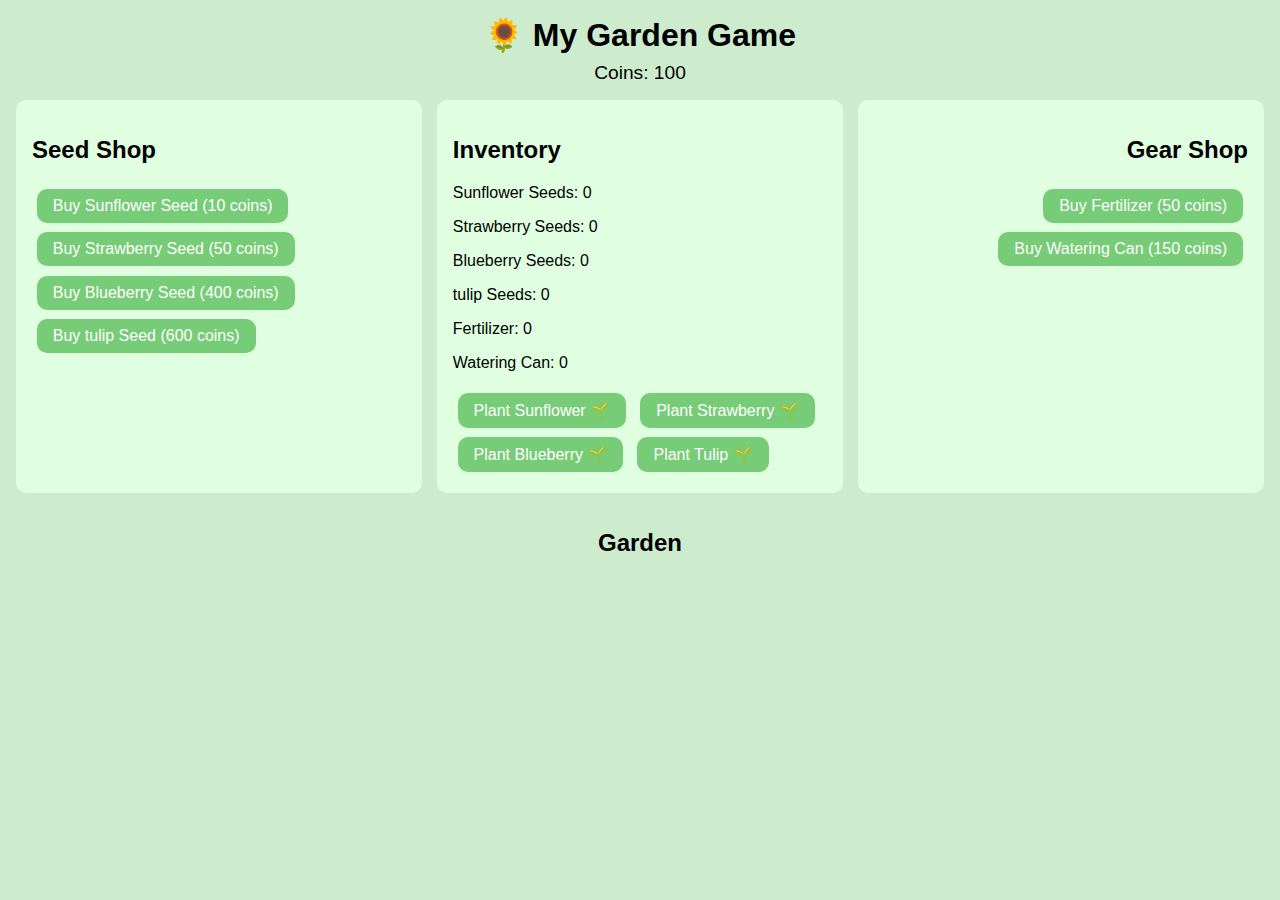
<file: index.html>
<!DOCTYPE html>
<html lang="en">
<head>
  <meta charset="UTF-8" />
  <title>My Garden Game</title>
  <style>
    body {
      font-family: sans-serif;
      background: #cdeccd;
      margin: 0;
      padding: 0;
    }

    h1 {
      text-align: center;
      font-size: 2rem;
      margin: 1rem 0 0.5rem;
    }

    #coinsDisplay {
      text-align: center;
      font-size: 1.2rem;
    }

    #main {
      display: flex;
      justify-content: space-between;
      padding: 1rem;
    }

    #shop, #inventory, #gearShop {
      padding: 1rem;
      border-radius: 10px;
      background: #e0ffe0;
      width: 30%;
    }

    #gearShop {
      text-align: right;
    }

    #garden {
      margin-top: 20px;
      display: flex;
      flex-wrap: wrap;
      justify-content: center;
      gap: 10px;
    }

    .plant {
      width: 50px;
      height: 50px;
      background: radial-gradient(circle, #aadfaa, #7cc67c);
      border-radius: 50%;
      display: flex;
      align-items: center;
      justify-content: center;
      font-size: 16px;
      position: relative;
      transition: box-shadow 0.3s;
      cursor: pointer;
    }

    .flower {
      cursor: pointer;
    }

    .sunflower {
      background: radial-gradient(circle, yellow, orange);
    }

    .strawberry {
      background: radial-gradient(circle, pink, red);
    }

    .blueberry {
      background: radial-gradient(circle, lightblue, darkblue);
    }
    .tulip {
      background: radial-gradient(circle, rgb(255, 0, 0), rgb(255, 0, 136));
    }
    .fertilized {
      animation: glow 1s infinite alternate;
    }

    @keyframes glow {
      from { box-shadow: 0 0 5px 2px #ffffaa; }
      to { box-shadow: 0 0 10px 5px #ffff55; }
    }

    button {
      margin: 0.3rem;
      padding: 0.5rem 1rem;
      font-size: 16px;
      border: none;
      border-radius: 10px;
      background-color: #77cc77;
      color: white;
      cursor: pointer;
      transition: background-color 0.3s;
    }

    button:hover {
      background-color: #66bb66;
    }

    .tooltip {
      position: absolute;
      bottom: 60px;
      left: 50%;
      transform: translateX(-50%);
      background-color: #444;
      color: #fff;
      padding: 4px 8px;
      border-radius: 5px;
      font-size: 12px;
      white-space: nowrap;
      display: none;
    }

    .plant:hover .tooltip {
      display: block;
    }

    #plantInfoPanel {
      position: fixed;
      bottom: 10px;
      left: 10px;
      background: #fff;
      border: 2px solid #77cc77;
      border-radius: 10px;
      padding: 1rem;
      width: 200px;
      display: none;
    }

    #plantInfoPanel h3 {
      margin: 0 0 0.5rem;
    }
  </style>
</head>
<body>
  <h1>🌻 My Garden Game</h1>
  <div id="coinsDisplay">Coins: <span id="coins">100</span></div>

  <div id="main">
    <div id="shop">
      <h2>Seed Shop</h2>
      <button onclick="buySeed('sunflower')">Buy Sunflower Seed (10 coins)</button><br>
      <button onclick="buySeed('strawberry')">Buy Strawberry Seed (50 coins)</button><br>
      <button onclick="buySeed('blueberry')">Buy Blueberry Seed (400 coins)</button><br>
      <button onclick="buySeed('tulip')">Buy tulip Seed (600 coins)</button><br>
    </div>

    <div id="inventory">
      <h2>Inventory</h2>
      <p>Sunflower Seeds: <span id="sunflowerCount">0</span></p>
      <p>Strawberry Seeds: <span id="strawberryCount">0</span></p>
      <p>Blueberry Seeds: <span id="blueberryCount">0</span></p>
      <p>tulip Seeds: <span id="tulipCount">0</span></p>
      <p>Fertilizer: <span id="fertilizerCount">0</span></p>
      <p>Watering Can: <span id="wateringCount">0</span></p>
      <button onclick="plantSeed('sunflower')">Plant Sunflower 🌱</button>
      <button onclick="plantSeed('strawberry')">Plant Strawberry 🌱</button>
      <button onclick="plantSeed('blueberry')">Plant Blueberry 🌱</button>
      <button onclick="plantSeed('tulip')">Plant Tulip 🌱</button>
    </div>

    <div id="gearShop">
      <h2>Gear Shop</h2>
      <button onclick="buyFertilizer()">Buy Fertilizer (50 coins)</button><br>
      <button onclick="buyWateringCan()">Buy Watering Can (150 coins)</button>
    </div>
  </div>

  <h2 style="text-align:center">Garden</h2>
  <div id="garden"></div>

  <div id="plantInfoPanel">
    <h3>Plant Info</h3>
    <p id="infoType"></p>
    <p id="infoSell"></p>
    <p id="infoTime"></p>
    <button onclick="applyFertilizerToInfo()">Use Fertilizer</button>
    <button onclick="applyWateringToInfo()">Use Watering Can</button>
  </div>

  <script>
    let coins = 100;
    let selectedPlant = null;

    const inventory = {
      sunflower: 0,
      strawberry: 0,
      blueberry: 0,
      tulip: 0,
      fertilizer: 0,
      wateringCan: 0
    };

    const plantData = {
      sunflower: { cost: 10, growTime: 25000, emoji: "🌻", class: "sunflower", sellPrice: 15, regrows: false },
      strawberry: { cost: 50, growTime: 60000, emoji: "🍓", class: "strawberry", sellPrice: 20, regrows: true },
      blueberry: { cost: 400, growTime: 120000, emoji: "🫐", class: "blueberry", sellPrice: 75, regrows: true },
      tulip: { cost: 600, growTime: 50000, emoji: "🌷", class: "tulip", sellPrice: 1000, regrows: false }
    };

    function updateUI() {
      document.getElementById('coins').textContent = coins;
      document.getElementById('sunflowerCount').textContent = inventory.sunflower;
      document.getElementById('strawberryCount').textContent = inventory.strawberry;
      document.getElementById('blueberryCount').textContent = inventory.blueberry;
      document.getElementById('tulipCount').textContent = inventory.tulip;
      document.getElementById('fertilizerCount').textContent = inventory.fertilizer;
      document.getElementById('wateringCount').textContent = inventory.wateringCan;
    }

    function buySeed(type) {
      const p = plantData[type];
      if (coins >= p.cost) {
        coins -= p.cost;
        inventory[type]++;
        updateUI();
      }
    }

    function buyFertilizer() {
      if (coins >= 50) {
        coins -= 50;
        inventory.fertilizer++;
        updateUI();
      }
    }

    function buyWateringCan() {
      if (coins >= 150) {
        coins -= 150;
        inventory.wateringCan++;
        updateUI();
      }
    }

    function plantSeed(type) {
      if (inventory[type] <= 0) return alert("No seeds!");
      inventory[type]--;
      updateUI();

      const p = plantData[type];
      const plant = document.createElement("div");
      plant.classList.add("plant");
      plant.dataset.type = type;
      plant.dataset.fertilized = "false";
      plant.dataset.ready = "false";

      const tooltip = document.createElement("div");
      tooltip.className = "tooltip";
      plant.appendChild(tooltip);

      document.getElementById("garden").appendChild(plant);

      let duration = p.growTime;
      let plantedAt = Date.now();
      let readyAt = plantedAt + duration;

      const interval = setInterval(() => {
        let now = Date.now();
        let left = Math.max(0, Math.floor((readyAt - now) / 1000));
        tooltip.textContent = left > 0 ? `${left}s remaining` : "Ready!";
      }, 500);

      const grow = () => {
        plant.textContent = p.emoji;
        plant.classList.add("flower", p.class);
        plant.dataset.ready = "true";
        clearInterval(interval);
      }

      setTimeout(grow, duration);

      plant.onclick = () => {
        if (plant.dataset.ready === "true") {
          coins += p.sellPrice;
          updateUI();
          if (p.regrows) {
            plant.textContent = "🌱";
            plant.classList.remove(p.class, "flower", "fertilized");
            plant.dataset.ready = "false";
            setTimeout(grow, duration);
          } else {
            clearInterval(interval);
            plant.remove();
          }
        } else {
          selectedPlant = { el: plant, type, growTime: duration, sell: p.sellPrice };
          showPlantInfoPanel(type, p.sellPrice, duration, plant);
        }
      };
    }

    function showPlantInfoPanel(type, sellPrice, growTime, plantEl) {
      const panel = document.getElementById("plantInfoPanel");
      document.getElementById("infoType").textContent = `Type: ${type}`;
      document.getElementById("infoSell").textContent = `Sell Price: ${sellPrice}`;
      const remaining = plantEl.dataset.ready === "true" ? 0 : Math.ceil((parseInt(plantEl.dataset.readyAt) - Date.now()) / 1000);
      document.getElementById("infoTime").textContent = plantEl.textContent === "🌱" ? `Growing` : `Ready to harvest!`;
      panel.style.display = "block";
    }

    function applyFertilizerToInfo() {
       console.log("####applyFertilizerToInfo#####")
      if (!selectedPlant || inventory.fertilizer <= 0) return;
      const plant = selectedPlant.el;
      if (plant.dataset.fertilized === "true" || plant.dataset.ready === "true") return;
      inventory.fertilizer--;
      console.log("####applyFertilizerToInfo#####")
      plant.dataset.fertilized = "true";
      plant.classList.add("fertilized");
      console.log("####applyFertilizerToInfo#####")
      updateUI();
    }

    function applyWateringToInfo() {
      if (!selectedPlant || inventory.wateringCan <= 0) return;
      const plant = selectedPlant.el;
      if (plant.dataset.ready === "true") return;
      inventory.wateringCan--;
      plant.textContent = plantData[selectedPlant.type].emoji;
      plant.classList.add("flower", plantData[selectedPlant.type].class);
      plant.dataset.ready = "true";
      updateUI();
    }

    updateUI();
  </script>
</body>
</html>
</file>
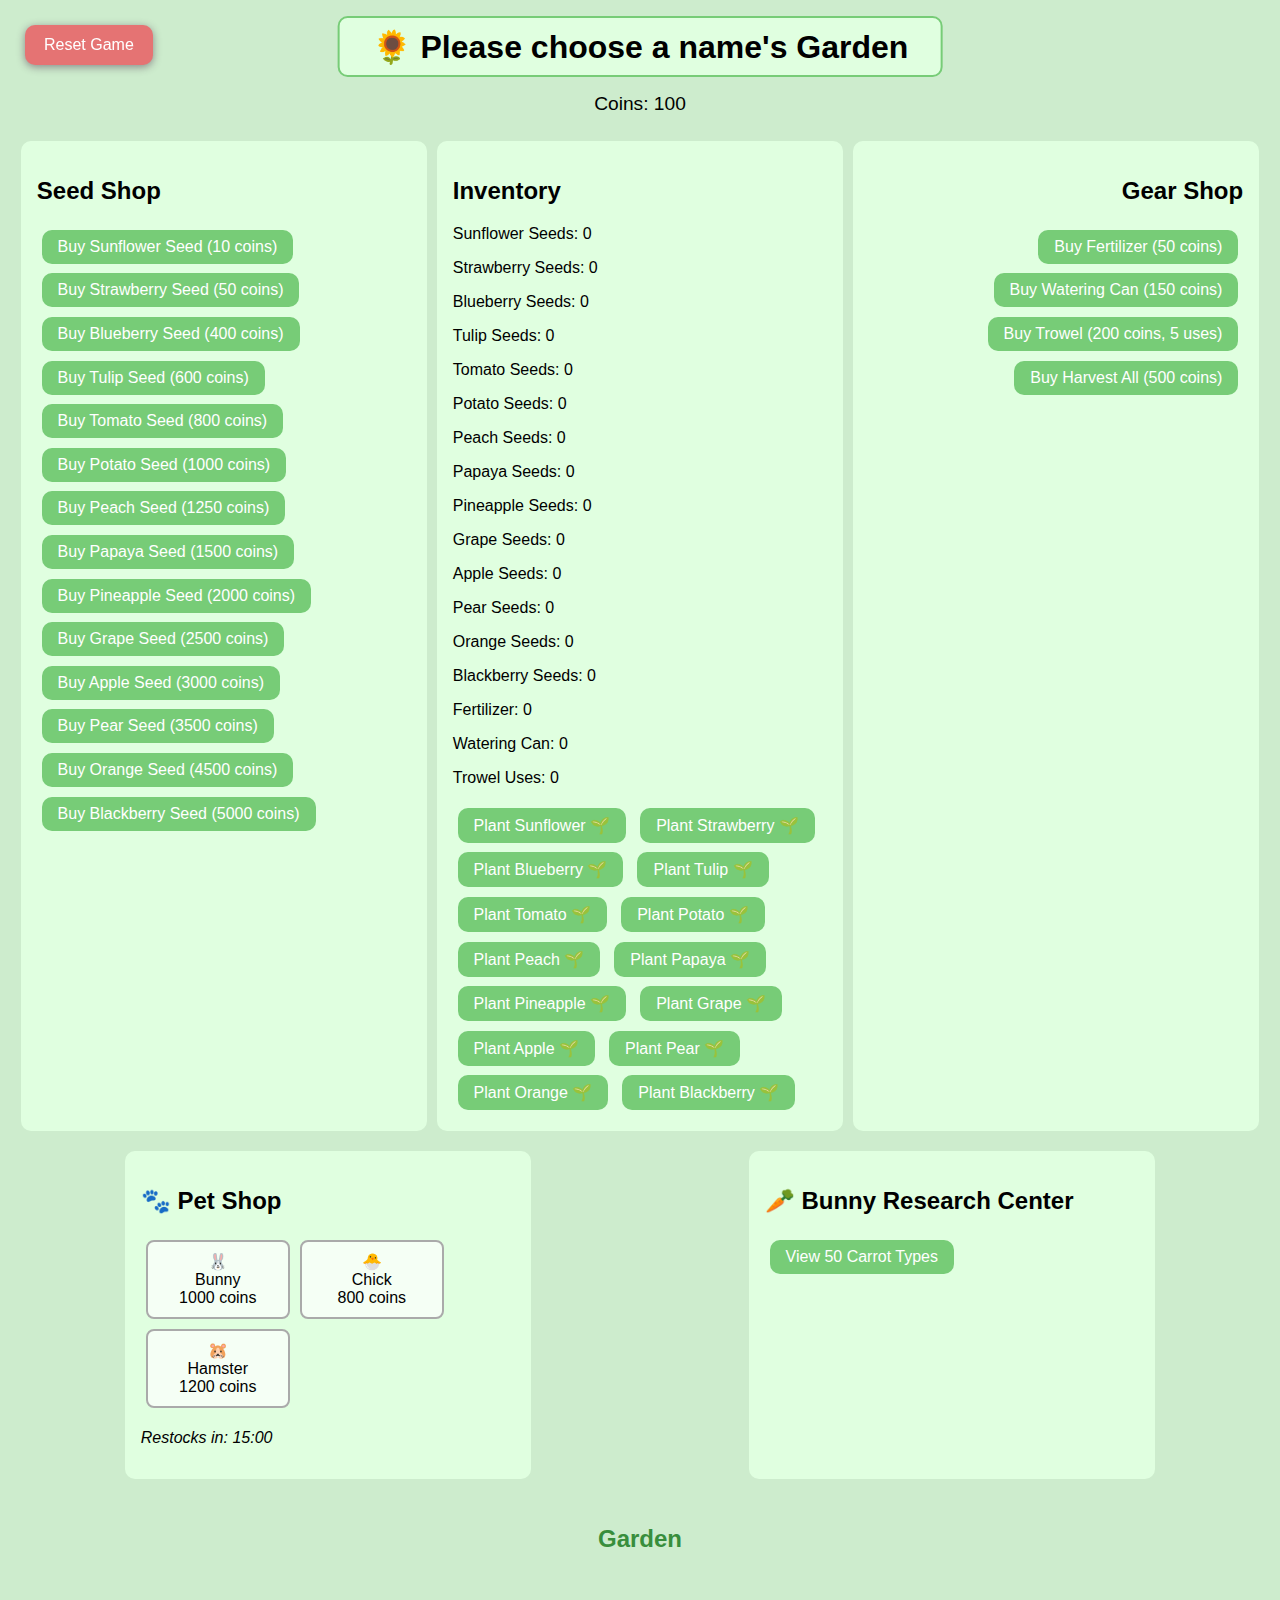
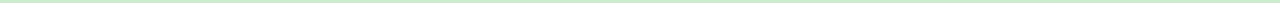
<file: delete this file.html>
<!DOCTYPE html>
<html lang="en">
<head>
  <meta charset="UTF-8" />
  <title>Ultimate Garden Game</title>
  <style>
    body {
      font-family: sans-serif;
      background: #cdeccd;
      margin: 0;
      padding: 0;
    }
    h1 {
      text-align: center;
      font-size: 2rem;
      margin: 1rem 0 0.5rem;
    }
    #coinsDisplay {
      text-align: center;
      font-size: 1.2rem;
    }
    #main {
      display: flex;
      justify-content: space-between;
      padding: 1rem;
      flex-wrap: wrap;
    }
    #shop, #inventory, #gearShop, #petShopBox, #researchCenterBox {
      padding: 1rem;
      border-radius: 10px;
      background: #e0ffe0;
      width: 30%;
      margin: 10px auto;
    }
    #gearShop {
      text-align: right;
    }
    #gardenAreaBox {
      position: relative;
      width: 700px;
      margin: 0 auto;
    }
    #garden {
      margin-top: 20px;
      display: flex;
      flex-wrap: wrap;
      justify-content: center;
      gap: 10px;
    }
    .plant {
      width: 50px;
      height: 50px;
      background: radial-gradient(circle, #aadfaa, #7cc67c);
      border-radius: 50%;
      display: flex;
      align-items: center;
      justify-content: center;
      font-size: 16px;
      position: relative;
      transition: box-shadow 0.3s;
      cursor: pointer;
    }
    .flower { cursor: pointer; }
    .sunflower { background: radial-gradient(circle, yellow, orange); }
    .strawberry { background: radial-gradient(circle, pink, red); }
    .blueberry { background: radial-gradient(circle, lightblue, darkblue); }
    .tulip, .Tulip { background: radial-gradient(circle, rgb(255, 0, 0), rgb(255, 0, 136)); }
    .tomato { background: radial-gradient(circle, rgb(255, 0, 0), rgb(255, 230, 0)); }
    .potato, .Potato { background: radial-gradient(circle, rgba(255, 204, 0, 0.296), rgb(255, 191, 0)); }
    .peach, .Peach { background: radial-gradient(circle, rgba(255, 153, 0, 0.296), rgba(255, 179, 0, 0.882)); }
    .papaya, .Papaya { background: radial-gradient(circle, #ffe066, #ffb347); }
    .pineapple, .Pineapple { background: radial-gradient(circle, #ffe066, #ffe066 60%, #c2b900 100%); }
    .grape { background: radial-gradient(circle, #b388ff, #6a1b9a); }
    .apple { background: radial-gradient(circle, #b2ff59, #388e3c); }
    .pear { background: radial-gradient(circle, #e0ffb3, #b2c248); }
    .orange { background: radial-gradient(circle, #ffe0b2, #ff9800); }
    .blackberry { background: radial-gradient(circle, #d1b3ff, #2d0036); }
    .fertilized { animation: glow 1s infinite alternate; }
    .mutated { animation: glow 1.2s infinite alternate; }
    @keyframes glow {
      from { box-shadow: 0 0 5px 2px gold; }
      to   { box-shadow: 0 0 12px 6px orange; }
    }
    button {
      margin: 0.3rem;
      padding: 0.5rem 1rem;
      font-size: 16px;
      border: none;
      border-radius: 10px;
      background-color: #77cc77;
      color: white;
      cursor: pointer;
      transition: background-color 0.3s;
    }
    button:hover { background-color: #66bb66; }
    .tooltip {
      position: absolute;
      bottom: 60px;
      left: 50%;
      transform: translateX(-50%);
      background-color: #444;
      color: #fff;
      padding: 4px 8px;
      border-radius: 5px;
      font-size: 12px;
      white-space: nowrap;
      display: none;
    }
    .plant:hover .tooltip { display: block; }
    #plantInfoPanel {
      margin-top: 20px;
      background: #fff;
      border: 2px solid #77cc77;
      border-radius: 10px;
      padding: 1rem;
      width: 220px;
      display: none;
      position: relative;
    }
    #plantInfoPanel h3 { margin: 0 0 0.5rem; }
    #gardenInfoPanel {
      margin: 30px auto 0 auto;
      background: #e0ffe0;
      border-radius: 10px;
      padding: 1rem 2rem;
      width: 350px;
      box-shadow: 0 2px 8px #b6e2b6;
      display: none;
      position: static;
    }
    #gardenInfoPanel h3 { margin-top: 0; }
    .gardenInfoWrapper {
      position: relative;
      width: 350px;
      margin: 30px auto 0 auto;
    }
    #resetGameBtn {
      position: fixed;
      top: 20px;
      left: 20px;
      background: #e57373;
      color: white;
      border: none;
      border-radius: 10px;
      padding: 0.7em 1.2em;
      font-size: 16px;
      z-index: 1000;
      box-shadow: 0 2px 8px #888;
      cursor: pointer;
    }
    #resetGameBtn:hover {
      background: #d32f2f;
    }
    #petShopBox, #researchCenterBox {
      min-height: 120px;
    }
    .pet-card {
      border: 2px solid #aaa;
      border-radius: 8px;
      padding: 10px;
      width: 120px;
      background: #f5fff5;
      cursor: pointer;
      display: inline-block;
      margin: 5px;
      text-align: center;
    }
    .pet-card:hover {
      border-color: #77cc77;
      background: #eaffea;
    }
  </style>
</head>
<body>
  <h1 id="gardenTitleDisplay"
      style="text-align:center; margin-bottom:0.5em; cursor:pointer; background:#e0ffe0; border-radius:10px; display:inline-block; padding:0.3em 1em; border:2px solid #77cc77; user-select:none; margin-left:50%; transform:translateX(-50%);"
      onclick="promptGardenName()">
    🌻 Please choose a name's Garden
  </h1>
  <button id="resetGameBtn">Reset Game</button>
  <div id="coinsDisplay">Coins: <span id="coins">100</span></div>

  <div id="main">
    <div id="shop">
      <h2>Seed Shop</h2>
      <button onclick="buySeed('sunflower')">Buy Sunflower Seed (10 coins)</button><br>
      <button onclick="buySeed('strawberry')">Buy Strawberry Seed (50 coins)</button><br>
      <button onclick="buySeed('blueberry')">Buy Blueberry Seed (400 coins)</button><br>
      <button onclick="buySeed('Tulip')">Buy Tulip Seed (600 coins)</button><br>
      <button onclick="buySeed('Tomato')">Buy Tomato Seed (800 coins)</button><br>
      <button onclick="buySeed('Potato')">Buy Potato Seed (1000 coins)</button><br>
      <button onclick="buySeed('Peach')">Buy Peach Seed (1250 coins)</button><br>
      <button onclick="buySeed('Papaya')">Buy Papaya Seed (1500 coins)</button><br>
      <button onclick="buySeed('Pineapple')">Buy Pineapple Seed (2000 coins)</button><br>
      <button onclick="buySeed('grape')">Buy Grape Seed (2500 coins)</button><br>
      <button onclick="buySeed('apple')">Buy Apple Seed (3000 coins)</button><br>
      <button onclick="buySeed('pear')">Buy Pear Seed (3500 coins)</button><br>
      <button onclick="buySeed('orange')">Buy Orange Seed (4500 coins)</button><br>
      <button onclick="buySeed('blackberry')">Buy Blackberry Seed (5000 coins)</button><br>
    </div>
    <div id="inventory">
      <h2>Inventory</h2>
      <p>Sunflower Seeds: <span id="sunflowerCount">0</span></p>
      <p>Strawberry Seeds: <span id="strawberryCount">0</span></p>
      <p>Blueberry Seeds: <span id="blueberryCount">0</span></p>
      <p>Tulip Seeds: <span id="TulipCount">0</span></p>
      <p>Tomato Seeds: <span id="TomatoCount">0</span></p>
      <p>Potato Seeds: <span id="PotatoCount">0</span></p>
      <p>Peach Seeds: <span id="PeachCount">0</span></p>
      <p>Papaya Seeds: <span id="PapayaCount">0</span></p>
      <p>Pineapple Seeds: <span id="PineappleCount">0</span></p>
      <p>Grape Seeds: <span id="grapeCount">0</span></p>
      <p>Apple Seeds: <span id="appleCount">0</span></p>
      <p>Pear Seeds: <span id="pearCount">0</span></p>
      <p>Orange Seeds: <span id="orangeCount">0</span></p>
      <p>Blackberry Seeds: <span id="blackberryCount">0</span></p>
      <p>Fertilizer: <span id="fertilizerCount">0</span></p>
      <p>Watering Can: <span id="wateringCount">0</span></p>
      <p>Trowel Uses: <span id="trowelCount">0</span></p>
      <button onclick="plantSeed('sunflower')">Plant Sunflower 🌱</button>
      <button onclick="plantSeed('strawberry')">Plant Strawberry 🌱</button>
      <button onclick="plantSeed('blueberry')">Plant Blueberry 🌱</button>
      <button onclick="plantSeed('Tulip')">Plant Tulip 🌱</button>
      <button onclick="plantSeed('Tomato')">Plant Tomato 🌱</button>
      <button onclick="plantSeed('Potato')">Plant Potato 🌱</button>
      <button onclick="plantSeed('Peach')">Plant Peach 🌱</button>
      <button onclick="plantSeed('Papaya')">Plant Papaya 🌱</button>
      <button onclick="plantSeed('Pineapple')">Plant Pineapple 🌱</button>
      <button onclick="plantSeed('grape')">Plant Grape 🌱</button>
      <button onclick="plantSeed('apple')">Plant Apple 🌱</button>
      <button onclick="plantSeed('pear')">Plant Pear 🌱</button>
      <button onclick="plantSeed('orange')">Plant Orange 🌱</button>
      <button onclick="plantSeed('blackberry')">Plant Blackberry 🌱</button>
    </div>
    <div id="gearShop">
      <h2>Gear Shop</h2>
      <button onclick="buyFertilizer()">Buy Fertilizer (50 coins)</button><br>
      <button onclick="buyWateringCan()">Buy Watering Can (150 coins)</button><br>
      <button onclick="buyTrowel()">Buy Trowel (200 coins, 5 uses)</button><br>
      <button onclick="buyHarvestAll()">Buy Harvest All (500 coins)</button>
    </div>
    <div id="petShopBox">
      <h2>🐾 Pet Shop</h2>
      <div id="petEggsDisplay"></div>
      <p><em>Restocks in: <span id="petRestockTimer">15:00</span></em></p>
    </div>
    <div id="researchCenterBox">
      <h2>🥕 Bunny Research Center</h2>
      <button onclick="openCarrotResearch()">View 50 Carrot Types</button>
      <div id="carrotListDisplay" style="display:none;margin-top:10px;"></div>
    </div>
  </div>

  <h2 id="gardenTitle" style="text-align:center; cursor:pointer; color:#388e3c; user-select:none;">Garden</h2>
  <div id="gardenAreaBox">
    <div id="garden"></div>
  </div>

  <div class="gardenInfoWrapper">
    <div id="gardenInfoPanel">
      <h3>Garden Info</h3>
      <p id="gardenTime"></p>
      <button onclick="buyHarvestAll()">Buy Harvest All (500 coins)</button>
      <p id="harvestAllUses"></p>
      <h4>Plants in Garden</h4>
      <ul id="gardenPlantCounts"></ul>
      <div style="text-align:center;">
        <button onclick="toggleGardenInfo()">Close</button>
      </div>
    </div>
  </div>

  <div id="plantInfoPanel">
    <button id="closePlantInfo" style="position:absolute;top:8px;right:10px;font-size:18px;background:none;border:none;color:#77cc77;cursor:pointer;">✖</button>
    <h3>Plant Info</h3>
    <p id="infoType"></p>
    <p id="infoSell"></p>
    <p id="infoTime"></p>
    <div id="infoPlantCounts"></div>
    <button onclick="applyFertilizerToInfo()">Use Fertilizer</button>
    <button onclick="applyWateringToInfo()">Use Watering Can</button>
    <button id="trowelRemoveBtn" style="display:none;">Use Trowel to Remove Plant</button>
  </div>

  <script>
    // --- Game State ---
    let coins = 100;
    let selectedPlant = null;
    let trowelUses = 0;
    let harvestAllUses = 0;
    let gardenStartTime = Date.now();
    let gardenName = "Please choose a name";

    const inventory = {
      sunflower: 0, strawberry: 0, blueberry: 0, Tulip: 0, Tomato: 0,
      Potato: 0, Peach: 0, Papaya: 0, Pineapple: 0, grape: 0, apple: 0, pear: 0, orange: 0, blackberry: 0,
      fertilizer: 0, wateringCan: 0
    };

    // --- Plant Definitions ---
    const plantData = {
      sunflower: { cost: 10, growTime: 25000, emoji: "🌻", class: "sunflower", sellPrice: 15, regrows: false },
      strawberry: { cost: 50, growTime: 60000, emoji: "🍓", class: "strawberry", sellPrice: 20, regrows: true },
      blueberry: { cost: 400, growTime: 120000, emoji: "🫐", class: "blueberry", sellPrice: 75, regrows: true },
      Tulip: { cost: 600, growTime: 50000, emoji: "🌷", class: "tulip", sellPrice: 750, regrows: false },
      Tomato: { cost: 800, growTime: 240000, emoji: "🍅", class: "tomato", sellPrice: 200, regrows: true },
      Potato: { cost: 1000, growTime: 200000, emoji: "🥔", class: "potato", sellPrice: 350, regrows: true },
      Peach: { cost: 1250, growTime: 100000, emoji: "🍑", class: "peach", sellPrice: 500, regrows: true },
      Papaya: { cost: 1500, growTime: 180000, emoji: "🥭", class: "papaya", sellPrice: 750, regrows: true },
      Pineapple: { cost: 2000, growTime: 220000, emoji: "🍍", class: "pineapple", sellPrice: 900, regrows: true },
      grape: { cost: 2500, growTime: 180000, emoji: "🍇", class: "grape", sellPrice: 1000, regrows: true },
      apple: { cost: 3000, growTime: 200000, emoji: "🍏", class: "apple", sellPrice: 1250, regrows: true },
      pear: { cost: 3500, growTime: 220000, emoji: "🍐", class: "pear", sellPrice: 1500, regrows: true },
      orange: { cost: 4500, growTime: 240000, emoji: "🍊", class: "orange", sellPrice: 1750, regrows: true },
      blackberry: { cost: 5000, growTime: 260000, emoji: "🫐", class: "blackberry", sellPrice: 2000, regrows: true }
    };

    // --- Mutation Types (higher chance for demo) ---
    const mutationTypes = {
      visual: { chance: 0.15, apply: plant => plant.classList.add("mutated") },
      growth: { chance: 0.10, apply: plant => plant.dataset.mutGrowth = "true" },
      yield: { chance: 0.10, apply: plant => plant.dataset.mutYield = "true" },
      regrowth: { chance: 0.08, apply: plant => plant.dataset.mutRegrow = "true" },
      resistance: { chance: 0.08, apply: plant => plant.dataset.mutResist = "true" }
    };

    // --- Environmental Events ---
    const events = {
      solarFlare: { name: "Solar Flare", boost: 0.05, duration: 60000 },
      radiationStorm: { name: "Radiation Storm", boost: 0.07, duration: 60000 },
      chemicalSpill: { name: "Chemical Spill", boost: 0.03, yieldPenalty: 0.5, duration: 60000 },
      pesticideExposure: { name: "Pesticide Exposure", boost: -0.02, fastGrow: true, duration: 60000 },
      geneticDrift: { name: "Genetic Drift", forceMutate: true, duration: 30000 }
    };
    let activeEvent = null;

    function getCurrentBoost() {
      if (!activeEvent) return 0;
      return events[activeEvent].boost || 0;
    }
    function isEventActive(name) {
      return activeEvent === name;
    }
    function startEvent(name) {
      const ev = events[name];
      activeEvent = name;
      setTimeout(() => { activeEvent = null; }, ev.duration);
    }
    function randomEventLoop() {
      const keys = Object.keys(events);
      setInterval(() => {
        if (activeEvent) return;
        if (Math.random() < 0.3) {
          const pick = keys[Math.floor(Math.random() * keys.length)];
          startEvent(pick);
        }
      }, 90000);
    }
    randomEventLoop();
    function applyMutations(plant) {
      let tooltipText = [];
      for (const key in mutationTypes) {
        const base = mutationTypes[key].chance;
        let chance = base + getCurrentBoost();
        if (Math.random() < chance || (isEventActive("geneticDrift") && Math.random() < 0.5)) {
          mutationTypes[key].apply(plant);
          tooltipText.push(key);
        }
      }
      if (tooltipText.length) {
        plant.dataset.mutated = tooltipText.join(",");
        plant.classList.add("mutated");
      }
    }

    // --- Garden Naming ---
    function promptGardenName() {
      let name = "";
      while (!name) {
        name = prompt("Please choose a name for your garden:", gardenName === "Please choose a name" ? "" : gardenName);
        if (name === null) { // User cancelled
          name = gardenName || "My Garden";
          break;
        }
        name = name.trim();
      }
      gardenName = name;
      updateGardenTitle();
      saveGame();
    }
    function updateGardenTitle() {
      document.getElementById("gardenTitleDisplay").textContent = `🌻 ${gardenName}'s Garden`;
    }

    // --- UI Helpers ---
    function updateUI() {
      document.getElementById('coins').textContent = coins;
      for (let k in inventory) {
        let id = k.charAt(0).toUpperCase() + k.slice(1);
        const el = document.getElementById(k + "Count") || document.getElementById(id + "Count");
        if (el) el.textContent = inventory[k];
      }
      document.getElementById('trowelCount').textContent = trowelUses;
      document.getElementById('harvestAllUses').textContent = "Harvest All Uses: " + harvestAllUses;
    }

    function toggleGardenInfo() {
      const panel = document.getElementById("gardenInfoPanel");
      if (panel.style.display === "block") {
        panel.style.display = "none";
      } else {
        updateGardenInfo();
        panel.style.display = "block";
      }
    }
    document.getElementById("gardenTitle").onclick = toggleGardenInfo;

    function getPlantCounts() {
      const garden = document.getElementById("garden");
      const plants = Array.from(garden.getElementsByClassName("plant"));
      const counts = {};
      for (let k in plantData) counts[k] = 0;
      plants.forEach(plant => {
        if (counts.hasOwnProperty(plant.dataset.type)) counts[plant.dataset.type]++;
      });
      return counts;
    }

    function getPlantCountsHTML() {
      const counts = getPlantCounts();
      let html = `<b>In Garden:</b><ul style="margin:0;padding-left:18px;">`;
      for (let k in counts) {
        html += `<li>${k.charAt(0).toUpperCase() + k.slice(1)}: ${counts[k]}</li>`;
      }
      html += `</ul>`;
      return html;
    }

    function updateGardenInfo() {
      const now = Date.now();
      const elapsed = now - gardenStartTime;
      const seconds = Math.floor((elapsed / 1000) % 60);
      const minutes = Math.floor((elapsed / 1000 / 60) % 60);
      const hours = Math.floor((elapsed / 1000 / 60 / 60));
      document.getElementById("gardenTime").textContent =
        `Time Spent: ${hours}h ${minutes}m ${seconds}s`;
      document.getElementById("harvestAllUses").textContent = "Harvest All Uses: " + harvestAllUses;
      const counts = getPlantCounts();
      let html = "";
      for (let k in counts) {
        html += `<li>${k.charAt(0).toUpperCase() + k.slice(1)}: ${counts[k]}</li>`;
      }
      document.getElementById("gardenPlantCounts").innerHTML = html;
    }

    function showPlantInfoPanel(type, sellPrice, growTime, plantEl) {
      const panel = document.getElementById("plantInfoPanel");
      document.getElementById("infoType").textContent = `Type: ${type}`;
      document.getElementById("infoSell").textContent = `Sell Price: ${sellPrice}`;
      document.getElementById("infoTime").textContent = plantEl.textContent === "🌱" ? `Growing` : `Ready to harvest!`;
      document.getElementById("infoPlantCounts").innerHTML = getPlantCountsHTML();
      panel.style.display = "block";

      const trowelBtn = document.getElementById("trowelRemoveBtn");
      if (trowelUses > 0) {
        trowelBtn.style.display = "inline-block";
        trowelBtn.onclick = function() {
          if (selectedPlant && selectedPlant.el) {
            selectedPlant.el.remove();
            trowelUses--;
            saveGame();
            updateUI();
            panel.style.display = "none";
            trowelBtn.style.display = "none";
            selectedPlant = null;
          }
        };
      } else {
        trowelBtn.style.display = "none";
      }
    }

    document.getElementById("closePlantInfo").onclick = function() {
      document.getElementById("plantInfoPanel").style.display = "none";
      document.getElementById("trowelRemoveBtn").style.display = "none";
      selectedPlant = null;
    };

    // --- Shop Functions ---
    function buySeed(type) {
      const p = plantData[type];
      if (coins >= p.cost) {
        coins -= p.cost;
        inventory[type]++;
        saveGame();
        updateUI();
      }
    }
    function buyFertilizer() {
      if (coins >= 50) {
        coins -= 50;
        inventory.fertilizer++;
        saveGame();
        updateUI();
      }
    }
    function buyWateringCan() {
      if (coins >= 150) {
        coins -= 150;
        inventory.wateringCan++;
        saveGame();
        updateUI();
      }
    }
    function buyTrowel() {
      if (coins >= 200) {
        coins -= 200;
        trowelUses += 5;
        saveGame();
        updateUI();
      }
    }
    function buyHarvestAll() {
      if (coins >= 500) {
        coins -= 500;
        harvestAllUses++;
        saveGame();
        updateUI();
        updateGardenInfo();
      }
    }

    // --- Planting ---
    function plantSeed(type) {
      if (inventory[type] <= 0) return alert("No seeds!");
      inventory[type]--;
      saveGame();
      updateUI();

      const data = plantData[type];
      const plant = document.createElement("div");
      plant.className = "plant";
      plant.dataset.type = type;
      plant.dataset.ready = "false";
      plant.dataset.fertilized = "false";

      const tooltip = document.createElement("div");
      tooltip.className = "tooltip";
      plant.appendChild(tooltip);

      document.getElementById("garden").appendChild(plant);

      applyMutations(plant);

      let growTime = data.growTime;
      if (plant.dataset.mutGrowth === "true" || isEventActive("pesticideExposure")) {
        growTime *= 0.5;
      }

      let readyAt = Date.now() + growTime;
      const interval = setInterval(() => {
        const left = Math.max(0, Math.floor((readyAt - Date.now()) / 1000));
        tooltip.textContent = left > 0 ? `${left}s remaining` : "Ready!";
      }, 500);

      const grow = () => {
        plant.textContent = data.emoji;
        plant.classList.add("flower", data.class);
        plant.dataset.ready = "true";
        clearInterval(interval);
        saveGame();
        updateUI();
      };
      setTimeout(grow, growTime);

      plant.onclick = () => {
        if (plant.dataset.ready === "true") {
          let bonus = data.sellPrice;
          if (plant.dataset.mutYield === "true") bonus *= 2;
          if (isEventActive("chemicalSpill")) bonus *= (events.chemicalSpill.yieldPenalty || 1);
          coins += Math.floor(bonus);
          saveGame();
          updateUI();

          if (data.regrows || plant.dataset.mutRegrow === "true") {
            plant.textContent = "🌱";
            plant.classList.remove(data.class, "flower", "fertilized");
            plant.dataset.ready = "false";
            setTimeout(grow, growTime);
          } else {
            clearInterval(interval);
            plant.remove();
          }
          updateGardenInfo();
        } else {
          selectedPlant = { el: plant, type, growTime: growTime, sell: data.sellPrice };
          showPlantInfoPanel(type, data.sellPrice, growTime, plant);
        }
      };
      updateGardenInfo();
    }

    // --- Plant Actions ---
    function applyFertilizerToInfo() {
      if (!selectedPlant || inventory.fertilizer <= 0) return;
      const plant = selectedPlant.el;
      if (plant.dataset.ready === "true" || plant.dataset.fertilized === "true") return;
      inventory.fertilizer--;
      plant.dataset.fertilized = "true";
      plant.classList.add("fertilized");
      saveGame();
      updateUI();

      const p = plantData[plant.dataset.type];
      const growTime = p.growTime / 2;
      setTimeout(() => {
        plant.textContent = p.emoji;
        plant.classList.add("flower", p.class);
        plant.dataset.ready = "true";
        saveGame();
        updateUI();
      }, growTime);
    }

    function applyWateringToInfo() {
      if (!selectedPlant || inventory.wateringCan <= 0) return;
      const plant = selectedPlant.el;
      if (plant.dataset.ready === "true") return;
      inventory.wateringCan--;
      plant.textContent = plantData[selectedPlant.type].emoji;
      plant.classList.add("flower", plantData[selectedPlant.type].class);
      plant.dataset.ready = "true";
      saveGame();
      updateUI();
    }

    function useHarvestAll() {
      if (harvestAllUses <= 0) return;
      const garden = document.getElementById("garden");
      const plants = Array.from(garden.getElementsByClassName("plant"));
      let harvested = 0;
      plants.forEach(plant => {
        const type = plant.dataset.type;
        if (plant.dataset.ready === "true") {
          let val = plantData[type].sellPrice;
          if (plant.dataset.mutYield === "true") val *= 2;
          if (isEventActive("chemicalSpill")) val *= (events.chemicalSpill.yieldPenalty || 1);
          coins += Math.floor(val * 2);
          if (plantData[type].regrows || plant.dataset.mutRegrow === "true") {
            plant.textContent = "🌱";
            plant.classList.remove(plantData[type].class, "flower", "fertilized");
            plant.dataset.ready = "false";
            const growTime = (plant.dataset.mutGrowth === "true" || isEventActive("pesticideExposure"))
              ? plantData[type].growTime / 2
              : plantData[type].growTime;
            setTimeout(() => {
              plant.textContent = plantData[type].emoji;
              plant.classList.add("flower", plantData[type].class);
              plant.dataset.ready = "true";
              saveGame();
            }, growTime);
          } else {
            plant.remove();
          }
          harvested++;
        }
      });
      if (harvested > 0) {
        harvestAllUses--;
        saveGame();
        updateUI();
        updateGardenInfo();
      }
    }

    document.getElementById("gardenInfoPanel").addEventListener("click", function(e) {
      if (e.target && e.target.textContent && e.target.textContent.includes("Harvest All")) {
        useHarvestAll();
      }
    });

    // --- Pet Shop (demo logic) ---
    function updatePetShop() {
      const pets = [
        { name: "Bunny", emoji: "🐰", price: 1000 },
        { name: "Chick", emoji: "🐣", price: 800 },
        { name: "Hamster", emoji: "🐹", price: 1200 }
      ];
      let html = "";
      pets.forEach(pet => {
        html += `<div class="pet-card" onclick="buyPet('${pet.name}',${pet.price})">${pet.emoji}<br>${pet.name}<br>${pet.price} coins</div>`;
      });
      document.getElementById("petEggsDisplay").innerHTML = html;
    }
    function buyPet(name, price) {
      if (coins < price) {
        alert("Not enough coins!");
        return;
      }
      coins -= price;
      alert("You bought a " + name + "!");
      updateUI();
    }
    updatePetShop();

    // --- Bunny Research Center (demo logic) ---
    function openCarrotResearch() {
      const carrotTypes = [
        "Classic Orange", "Purple Haze", "White Satin", "Atomic Red", "Yellowstone",
        "Cosmic Purple", "Lunar White", "Parisian Market", "Little Finger", "Danvers",
        "Chantenay", "Nantes", "Kuroda", "Red Samurai", "Solar Yellow", "Black Nebula",
        "Snowman", "Thumbelina", "Oxheart", "Scarlet Nantes", "Berlicum", "Deep Purple",
        "Purple Dragon", "White Belgian", "St. Valery", "Parisienne", "Red Cored Chantenay",
        "Purple Sun", "Yellow Sun", "Cosmic Red", "Purple Elite", "White Gem", "Red Core",
        "Yellow Baby", "Purple Baby", "White Baby", "Red Baby", "Yellow Giant", "Purple Giant",
        "White Giant", "Red Giant", "Yellow Mini", "Purple Mini", "White Mini", "Red Mini",
        "Yellow Sweet", "Purple Sweet", "White Sweet", "Red Sweet", "Rainbow"
      ];
      let html = "<ul>";
      carrotTypes.forEach(type => html += `<li>${type}</li>`);
      html += "</ul>";
      document.getElementById("carrotListDisplay").innerHTML = html;
      document.getElementById("carrotListDisplay").style.display = "block";
    }

    // --- Save/Load ---
    function saveGame() {
      const plants = Array.from(document.querySelectorAll(".plant")).map(p => ({
        type: p.dataset.type,
        ready: p.dataset.ready,
        classList: Array.from(p.classList),
        mutated: p.dataset.mutated || "",
        mutGrowth: p.dataset.mutGrowth,
        mutYield: p.dataset.mutYield,
        mutRegrow: p.dataset.mutRegrow,
        mutResist: p.dataset.mutResist,
        fertilized: p.dataset.fertilized
      }));
      localStorage.setItem("garden_game_save", JSON.stringify({
        coins, inventory, trowelUses, harvestAllUses, gardenStartTime, plants, gardenName
      }));
    }
    function loadGame() {
      const data = JSON.parse(localStorage.getItem("garden_game_save"));
      if (!data) {
        updateGardenTitle();
        promptGardenName();
        return;
      }
      coins = data.coins;
      Object.assign(inventory, data.inventory);
      trowelUses = data.trowelUses;
      harvestAllUses = data.harvestAllUses;
      gardenStartTime = data.gardenStartTime || Date.now();
      gardenName = data.gardenName || "Please choose a name";
      updateGardenTitle();
      document.getElementById("garden").innerHTML = "";

      (data.plants || []).forEach(p => {
        const plant = document.createElement("div");
        plant.className = "plant";
        plant.dataset.type = p.type;
        plant.dataset.ready = p.ready;
        if (p.mutated) {
          plant.dataset.mutated = p.mutated;
          plant.classList.add("mutated");
        }
        if (p.mutGrowth) plant.dataset.mutGrowth = "true";
        if (p.mutYield) plant.dataset.mutYield = "true";
        if (p.mutRegrow) plant.dataset.mutRegrow = "true";
        if (p.mutResist) plant.dataset.mutResist = "true";
        if (p.fertilized) plant.dataset.fertilized = "true";

        const tooltip = document.createElement("div");
        tooltip.className = "tooltip";
        plant.appendChild(tooltip);

        const emoji = plantData[p.type] ? plantData[p.type].emoji : "🌱";
        if (plant.dataset.ready === "true") {
          plant.textContent = emoji;
          if (plantData[p.type]) plant.classList.add("flower", plantData[p.type].class);
        } else {
          plant.textContent = "🌱";
        }

        plant.onclick = () => {
          if (plant.dataset.ready === "true") {
            let coinsToAdd = plantData[p.type].sellPrice;
            if (plant.dataset.mutYield === "true") coinsToAdd *= 2;
            coins += coinsToAdd;
            if (plantData[p.type].regrows || plant.dataset.mutRegrow === "true") {
              plant.textContent = "🌱";
              plant.classList.remove(plantData[p.type].class, "flower", "fertilized");
              plant.dataset.ready = "false";
              setTimeout(() => {
                plant.textContent = emoji;
                plant.classList.add("flower", plantData[p.type].class);
                plant.dataset.ready = "true";
              }, plantData[p.type].growTime);
            } else {
              plant.remove();
            }
            updateUI();
          } else {
            selectedPlant = { el: plant, type: p.type };
            showPlantInfoPanel(p.type, plantData[p.type].sellPrice, plantData[p.type].growTime, plant);
          }
        };

        document.getElementById("garden").appendChild(plant);
      });
      updateUI();
      updateGardenInfo();
    }

    // --- Reset Button ---
    document.getElementById("resetGameBtn").onclick = function () {
      if (confirm("Reset your garden?")) {
        localStorage.removeItem("garden_game_save");
        coins = 100;
        trowelUses = 0;
        harvestAllUses = 0;
        gardenStartTime = Date.now();
        gardenName = "Please choose a name";
        updateGardenTitle();
        Object.assign(inventory, {
          sunflower: 0, strawberry: 0, blueberry: 0, Tulip: 0, Tomato: 0,
          Potato: 0, Peach: 0, Papaya: 0, Pineapple: 0, grape: 0, apple: 0, pear: 0, orange: 0, blackberry: 0,
          fertilizer: 0, wateringCan: 0
        });
        document.getElementById("garden").innerHTML = "";
        updateUI();
        updateGardenInfo();
        promptGardenName();
      }
    };

    // --- Startup ---
    window.addEventListener("DOMContentLoaded", function() {
      loadGame();
      updateGardenTitle();
      if (!gardenName || gardenName === "Please choose a name" || gardenName === "My Garden") {
        promptGardenName();
      }
    });

    setInterval(updateGardenInfo, 1000);
    updateUI();
    updateGardenInfo();
  </script>
</body>
</html>
</file>
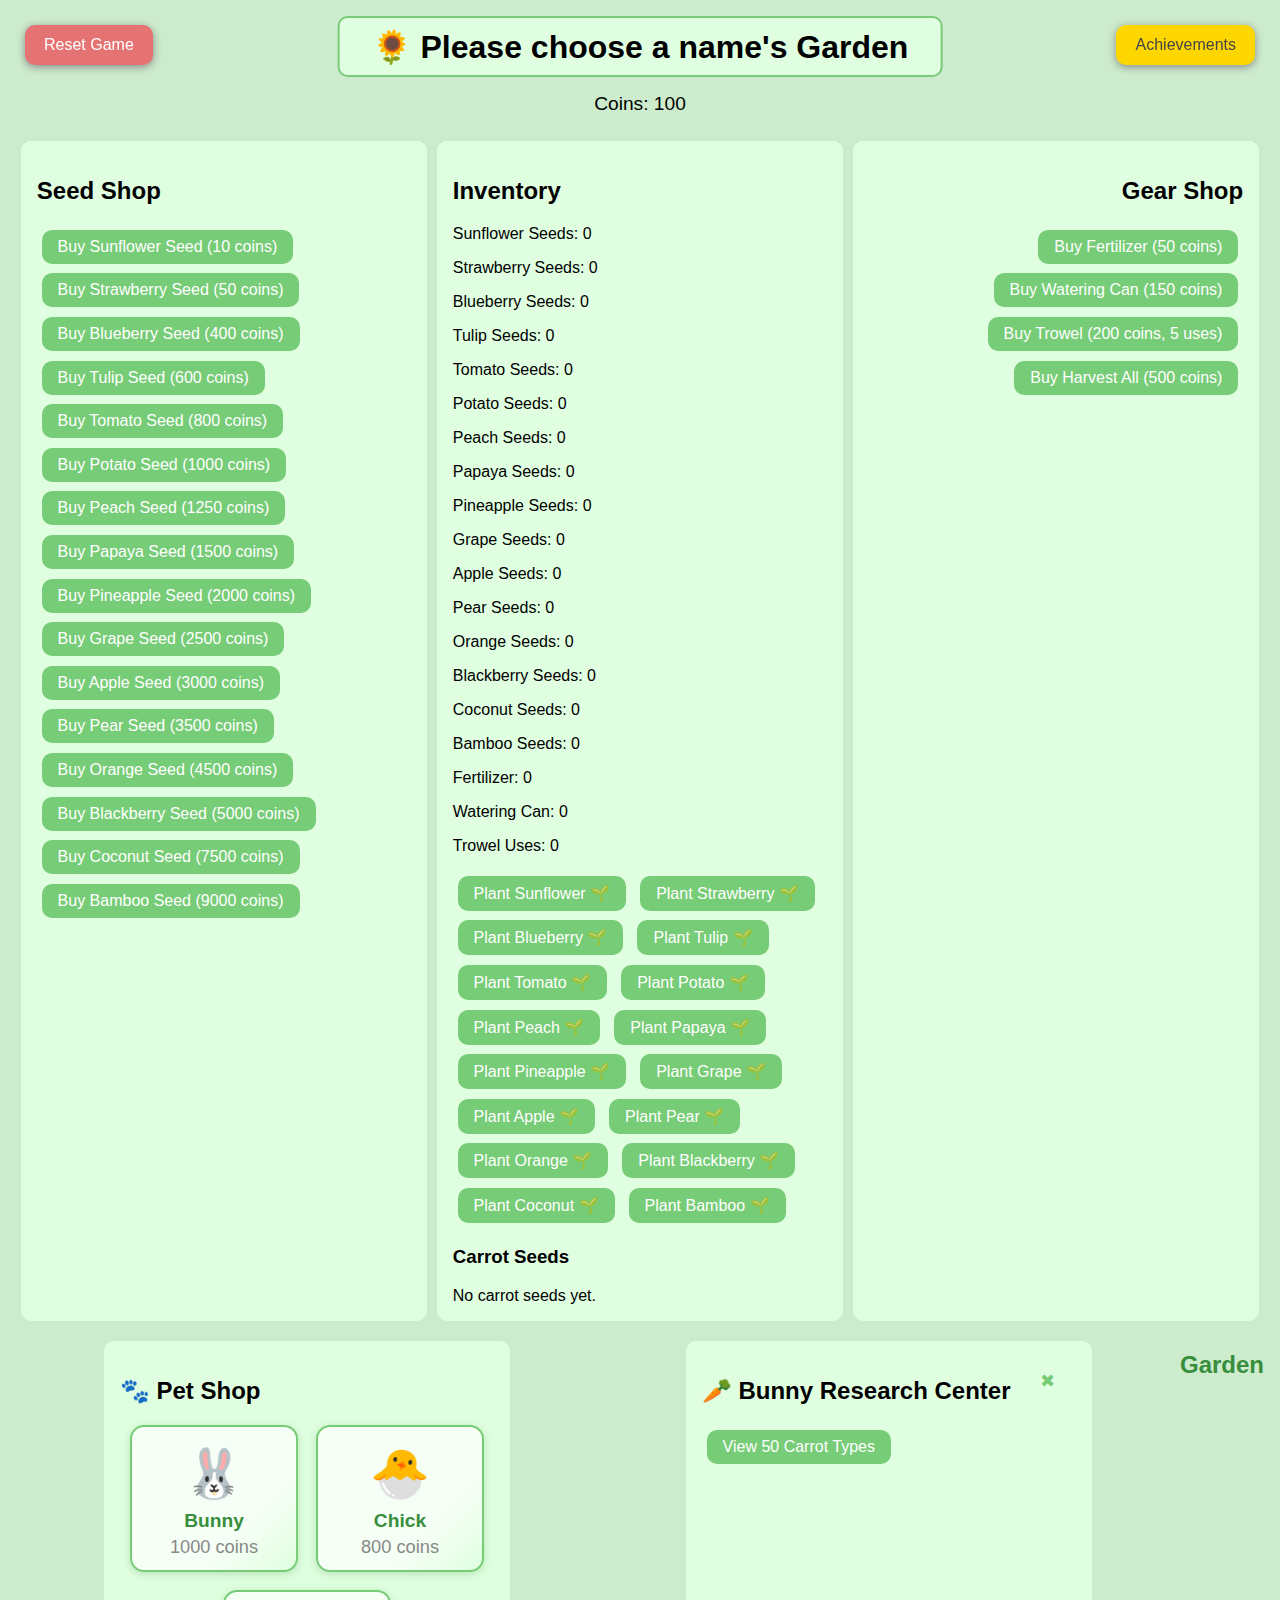
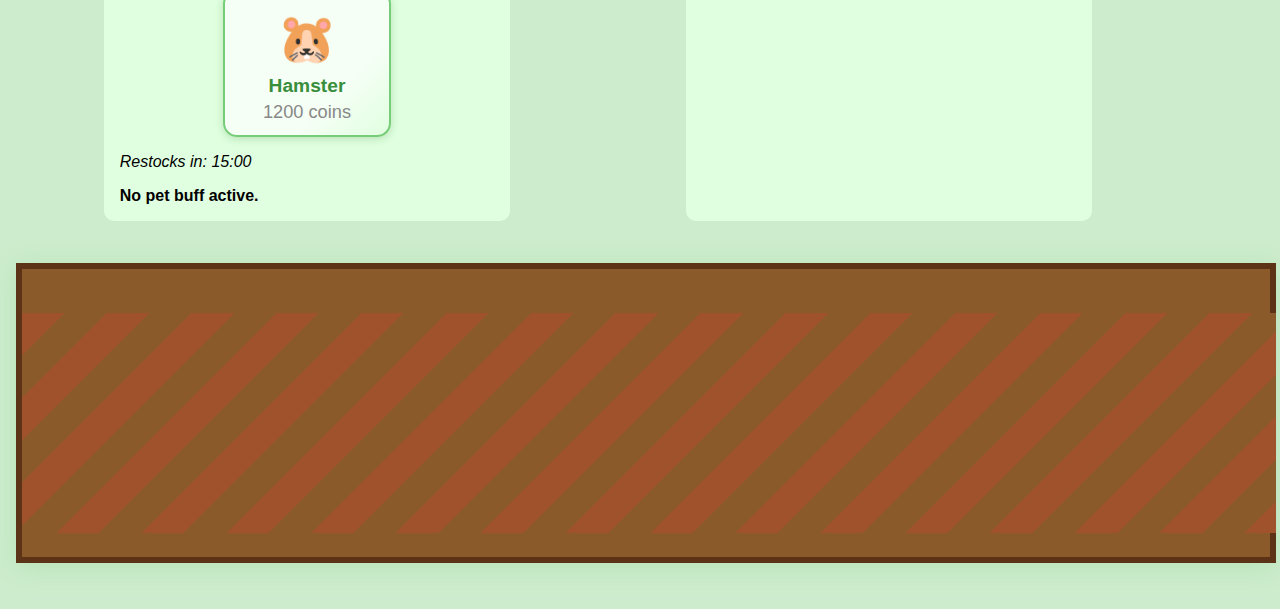
<file: gardengamehtml.html>
<!DOCTYPE html>
<html lang="en">
<head>
  <meta charset="UTF-8" />
  <title>Ultimate Garden Game</title>
  <link rel="stylesheet" href="gardengamecss.css">
</head>
<body>
  <h1 id="gardenTitleDisplay"
      style="text-align:center; margin-bottom:0.5em; cursor:pointer; background:#e0ffe0; border-radius:10px; display:inline-block; padding:0.3em 1em; border:2px solid #77cc77; user-select:none; margin-left:50%; transform:translateX(-50%);"
      onclick="promptGardenName()">
    🌻 Please choose a name's Garden
  </h1>
  <button id="resetGameBtn">Reset Game</button>
  <button id="achievementsBtn">Achievements</button>
  <div id="coinsDisplay">Coins: <span id="coins">100</span></div>

  <div id="main">
    <div id="shop">
      <h2>Seed Shop</h2>
      <button onclick="buySeed('sunflower')">Buy Sunflower Seed (10 coins)</button><br>
      <button onclick="buySeed('strawberry')">Buy Strawberry Seed (50 coins)</button><br>
      <button onclick="buySeed('blueberry')">Buy Blueberry Seed (400 coins)</button><br>
      <button onclick="buySeed('Tulip')">Buy Tulip Seed (600 coins)</button><br>
      <button onclick="buySeed('Tomato')">Buy Tomato Seed (800 coins)</button><br>
      <button onclick="buySeed('Potato')">Buy Potato Seed (1000 coins)</button><br>
      <button onclick="buySeed('Peach')">Buy Peach Seed (1250 coins)</button><br>
      <button onclick="buySeed('Papaya')">Buy Papaya Seed (1500 coins)</button><br>
      <button onclick="buySeed('Pineapple')">Buy Pineapple Seed (2000 coins)</button><br>
      <button onclick="buySeed('grape')">Buy Grape Seed (2500 coins)</button><br>
      <button onclick="buySeed('apple')">Buy Apple Seed (3000 coins)</button><br>
      <button onclick="buySeed('pear')">Buy Pear Seed (3500 coins)</button><br>
      <button onclick="buySeed('orange')">Buy Orange Seed (4500 coins)</button><br>
      <button onclick="buySeed('blackberry')">Buy Blackberry Seed (5000 coins)</button><br>
      <button onclick="buySeed('coconut')">Buy Coconut Seed (7500 coins)</button><br>
      <button onclick="buySeed('bamboo')">Buy Bamboo Seed (9000 coins)</button><br>
    </div>
    <div id="inventory">
      <h2>Inventory</h2>
      <p>Sunflower Seeds: <span id="sunflowerCount">0</span></p>
      <p>Strawberry Seeds: <span id="strawberryCount">0</span></p>
      <p>Blueberry Seeds: <span id="blueberryCount">0</span></p>
      <p>Tulip Seeds: <span id="TulipCount">0</span></p>
      <p>Tomato Seeds: <span id="TomatoCount">0</span></p>
      <p>Potato Seeds: <span id="PotatoCount">0</span></p>
      <p>Peach Seeds: <span id="PeachCount">0</span></p>
      <p>Papaya Seeds: <span id="PapayaCount">0</span></p>
      <p>Pineapple Seeds: <span id="PineappleCount">0</span></p>
      <p>Grape Seeds: <span id="grapeCount">0</span></p>
      <p>Apple Seeds: <span id="appleCount">0</span></p>
      <p>Pear Seeds: <span id="pearCount">0</span></p>
      <p>Orange Seeds: <span id="orangeCount">0</span></p>
      <p>Blackberry Seeds: <span id="blackberryCount">0</span></p>
      <p>Coconut Seeds: <span id="coconutCount">0</span></p>
      <p>Bamboo Seeds: <span id="bambooCount">0</span></p>
      <p>Fertilizer: <span id="fertilizerCount">0</span></p>
      <p>Watering Can: <span id="wateringCount">0</span></p>
      <p>Trowel Uses: <span id="trowelCount">0</span></p>
      <button onclick="plantSeed('sunflower')">Plant Sunflower 🌱</button>
      <button onclick="plantSeed('strawberry')">Plant Strawberry 🌱</button>
      <button onclick="plantSeed('blueberry')">Plant Blueberry 🌱</button>
      <button onclick="plantSeed('Tulip')">Plant Tulip 🌱</button>
      <button onclick="plantSeed('Tomato')">Plant Tomato 🌱</button>
      <button onclick="plantSeed('Potato')">Plant Potato 🌱</button>
      <button onclick="plantSeed('Peach')">Plant Peach 🌱</button>
      <button onclick="plantSeed('Papaya')">Plant Papaya 🌱</button>
      <button onclick="plantSeed('Pineapple')">Plant Pineapple 🌱</button>
      <button onclick="plantSeed('grape')">Plant Grape 🌱</button>
      <button onclick="plantSeed('apple')">Plant Apple 🌱</button>
      <button onclick="plantSeed('pear')">Plant Pear 🌱</button>
      <button onclick="plantSeed('orange')">Plant Orange 🌱</button>
      <button onclick="plantSeed('blackberry')">Plant Blackberry 🌱</button>
      <button onclick="plantSeed('coconut')">Plant Coconut 🌱</button>
      <button onclick="plantSeed('bamboo')">Plant Bamboo 🌱</button>
    </div>
    <div id="gearShop">
      <h2>Gear Shop</h2>
      <button onclick="buyFertilizer()">Buy Fertilizer (50 coins)</button><br>
      <button onclick="buyWateringCan()">Buy Watering Can (150 coins)</button><br>
      <button onclick="buyTrowel()">Buy Trowel (200 coins, 5 uses)</button><br>
      <button onclick="buyHarvestAll()">Buy Harvest All (500 coins)</button>
    </div>
    <div id="petShopBox">
      <h2>🐾 Pet Shop</h2>
      <div id="petEggsDisplay"></div>
      <p><em>Restocks in: <span id="petRestockTimer">15:00</span></em></p>
    </div>
    <div id="researchCenterBox">
  <h2 style="display:inline-block;">🥕 Bunny Research Center</h2>
  <button id="closeCarrotResearchBtn" style="float:right; font-size:18px; background:none; border:none; color:#77cc77; cursor:pointer;">✖</button>
  <button onclick="openCarrotResearch()">View 50 Carrot Types</button>
  <div id="carrotListDisplay" style="display:none;margin-top:10px;"></div>
</div>

  <h2 id="gardenTitle" style="text-align:center; cursor:pointer; color:#388e3c; user-select:none;">Garden</h2>
  <div id="gardenAreaBox">
    <div id="garden"></div>
  </div>

  <div class="gardenInfoWrapper">
    <div id="gardenInfoPanel">
      <h3>Garden Info</h3>
      <p id="gardenTime"></p>
      <p id="totalCoinsEarned"></p>
      <button onclick="buyHarvestAll()">Buy Harvest All (500 coins)</button>
      <p id="harvestAllUses"></p>
      <h4>Plants in Garden</h4>
      <ul id="gardenPlantCounts"></ul>
      <div style="text-align:center;">
        <button onclick="toggleGardenInfo()">Close</button>
      </div>
    </div>
  </div>

  <div id="plantInfoPanel">
    <button id="closePlantInfo" style="position:absolute;top:8px;right:10px;font-size:18px;background:none;border:none;color:#77cc77;cursor:pointer;">✖</button>
    <h3>Plant Info</h3>
    <p id="infoType"></p>
    <p id="infoSell"></p>
    <p id="infoTime"></p>
    <div id="infoPlantCounts"></div>
    <button onclick="applyFertilizerToInfo()">Use Fertilizer</button>
    <button onclick="applyWateringToInfo()">Use Watering Can</button>
    <button id="trowelRemoveBtn" style="display:none;">Use Trowel to Remove Plant</button>
  </div>

  <div id="achievementsModal">
    <h3 style="margin-top:0;">Achievements</h3>
    <ul id="achievementsList" style="padding-left:20px;margin-bottom:1em;"></ul>
    <div style="text-align:center;">
      <button onclick="document.getElementById('achievementsModal').style.display='none'">Close</button>
    </div>
  </div>

  <script src="gardengamejs.js"></script>
</body>
</html>
</file>
<file: gardengamecss.css>
/* Garden Game CSS */
    body {
      font-family: sans-serif;
      background: #cdeccd;
      margin: 0;
      padding: 0;
    }
    h1 {
      text-align: center;
      font-size: 2rem;
      margin: 1rem 0 0.5rem;
    }
    #coinsDisplay {
      text-align: center;
      font-size: 1.2rem;
    }
    #main {
      display: flex;
      justify-content: space-between;
      padding: 1rem;
      flex-wrap: wrap;
    }
    #shop, #inventory, #gearShop, #petShopBox, #researchCenterBox {
      padding: 1rem;
      border-radius: 10px;
      background: #e0ffe0;
      width: 30%;
      margin: 10px auto;
    }
    #gearShop {
      text-align: right;
    }
#gardenAreaBox {
  position: relative;
  width: 100vw; /* Full viewport width */
  max-width: 100%;
  margin: 32px 0 0 0; /* Remove auto centering, add space above */
  background: #8B5A2B; /* brown */
  border: 6px solid #5C3317;
  border-radius: 0; /* Remove rounded corners for edge-to-edge look */
  box-shadow: 0 4px 24px #b6e2b6;
  padding: 24px 0 24px 0;
  display: flex;
  flex-direction: column;
  align-items: center;
  left: 0;
  right: 0;
}

#garden {
  margin-top: 20px;
  display: flex;
  flex-wrap: wrap;
  justify-content: center;
  gap: 10px;
  min-height: 220px;
  background: repeating-linear-gradient(
    135deg, #a0522d 0 30px, #8B5A2B 30px 60px
  );
  border-radius: 0;
  width: 98vw; /* Nearly full width, with a little padding */
  max-width: 1800px;
  margin-left: auto;
  margin-right: auto;
  align-items: center;
}
    .plant {
      width: 50px;
      height: 50px;
      background: radial-gradient(circle, #aadfaa, #7cc67c);
      border-radius: 50%;
      display: flex;
      align-items: center;
      justify-content: center;
      font-size: 16px;
      position: relative;
      transition: box-shadow 0.3s;
      cursor: pointer;
    }
    .flower { cursor: pointer; }
    .sunflower { background: radial-gradient(circle, yellow, orange); }
    .strawberry { background: radial-gradient(circle, pink, red); }
    .blueberry { background: radial-gradient(circle, lightblue, darkblue); }
    .tulip, .Tulip { background: radial-gradient(circle, rgb(255, 0, 0), rgb(255, 0, 136)); }
    .tomato, .Tomato { background: radial-gradient(circle, rgb(255, 0, 0), rgb(255, 230, 0)); }
    .potato, .Potato { background: radial-gradient(circle, rgba(255, 204, 0, 0.296), rgb(255, 191, 0)); }
    .peach, .Peach { background: radial-gradient(circle, rgba(255, 153, 0, 0.296), rgba(255, 179, 0, 0.882)); }
    .papaya, .Papaya { background: radial-gradient(circle, #ffe066, #ffb347); }
    .pineapple, .Pineapple { background: radial-gradient(circle, #ffe066, #ffe066 60%, #c2b900 100%); }
    .grape { background: radial-gradient(circle, #b388ff, #6a1b9a); }
    .apple { background: radial-gradient(circle, #b2ff59, #388e3c); }
    .pear { background: radial-gradient(circle, #e0ffb3, #b2c248); }
    .orange { background: radial-gradient(circle, #ffe0b2, #ff9800); }
    .blackberry { background: radial-gradient(circle, #d1b3ff, #2d0036); }
    .coconut { background: radial-gradient(circle, #fffbe6, #b8a47e); }
    .bamboo { background: radial-gradient(circle, #b7e07b, #4e8c2b); }
    .fertilized { animation: glow 1s infinite alternate; }
    .mutated { animation: glow 1.2s infinite alternate; }
    @keyframes glow {
      from { box-shadow: 0 0 5px 2px gold; }
      to   { box-shadow: 0 0 12px 6px orange; }
    }
    button {
      margin: 0.3rem;
      padding: 0.5rem 1rem;
      font-size: 16px;
      border: none;
      border-radius: 10px;
      background-color: #77cc77;
      color: white;
      cursor: pointer;
      transition: background-color 0.3s;
    }
    button:hover { background-color: #66bb66; }
    .tooltip {
      position: absolute;
      bottom: 60px;
      left: 50%;
      transform: translateX(-50%);
      background-color: #444;
      color: #fff;
      padding: 4px 8px;
      border-radius: 5px;
      font-size: 12px;
      white-space: nowrap;
      display: none;
    }
    .plant:hover .tooltip { display: block; }
    #plantInfoPanel {
      margin-top: 20px;
      background: #fff;
      border: 2px solid #77cc77;
      border-radius: 10px;
      padding: 1rem;
      width: 220px;
      display: none;
      position: relative;
    }
    #plantInfoPanel h3 { margin: 0 0 0.5rem; }
    #gardenInfoPanel {
      margin: 30px auto 0 auto;
      background: #e0ffe0;
      border-radius: 10px;
      padding: 1rem 2rem;
      width: 350px;
      box-shadow: 0 2px 8px #b6e2b6;
      display: none;
      position: static;
    }
    #gardenInfoPanel h3 { margin-top: 0; }
    .gardenInfoWrapper {
      position: relative;
      width: 350px;
      margin: 30px auto 0 auto;
    }
    #resetGameBtn {
      position: fixed;
      top: 20px;
      left: 20px;
      background: #e57373;
      color: white;
      border: none;
      border-radius: 10px;
      padding: 0.7em 1.2em;
      font-size: 16px;
      z-index: 1000;
      box-shadow: 0 2px 8px #888;
      cursor: pointer;
    }
    #resetGameBtn:hover {
      background: #d32f2f;
    }
    #achievementsBtn {
      position: fixed;
      top: 20px;
      right: 20px;
      background: #ffd700;
      color: #444;
      border: none;
      border-radius: 10px;
      padding: 0.7em 1.2em;
      font-size: 16px;
      z-index: 1000;
      box-shadow: 0 2px 8px #888;
      cursor: pointer;
    }
    #achievementsBtn:hover {
      background: #ffe066;
    }
    #achievementsModal {
      display: none;
      position: fixed;
      top: 70px;
      right: 20px;
      width: 320px;
      max-width: 90vw;
      background: #fffbe6;
      border: 2px solid #ffd700;
      border-radius: 12px;
      box-shadow: 0 2px 16px #888;
      padding: 1.2em 1.5em;
      z-index: 2000;
    }
    #petShopBox, #researchCenterBox {
      min-height: 120px;
    }
    /* --- Improved Pet Shop --- */
    #petEggsDisplay {
      display: flex;
      flex-wrap: wrap;
      gap: 18px;
      justify-content: center;
      margin-top: 10px;
    }
    .pet-card {
      border: 2px solid #77cc77;
      border-radius: 14px;
      padding: 18px 12px 12px 12px;
      width: 140px;
      background: linear-gradient(135deg, #f5fff5 70%, #e0ffe0 100%);
      cursor: pointer;
      margin: 0;
      text-align: center;
      box-shadow: 0 2px 8px #b6e2b6;
      transition: transform 0.15s, box-shadow 0.15s, border-color 0.2s;
      font-size: 1.2em;
      position: relative;
      display: flex;
      flex-direction: column;
      align-items: center;
      justify-content: center;
    }
    .pet-card:hover {
      border-color: #388e3c;
      background: #eaffea;
      box-shadow: 0 4px 16px #77cc77;
      transform: translateY(-4px) scale(1.04);
    }
    .pet-card .pet-emoji {
      font-size: 2.5em;
      display: block;
      margin-bottom: 8px;
    }
    .pet-card .pet-name {
      font-weight: bold;
      color: #388e3c;
      margin-bottom: 4px;
    }
    .pet-card .pet-price {
      color: #888;
      font-size: 0.95em;
    }
    /* Unique visuals for each mutation */
.mutated-visual {
  animation: glow 1.2s infinite alternate;
  box-shadow: 0 0 12px 6px orange, 0 0 24px 12px gold;
}
.mutated-growth {
  border: 3px dashed #00cfff !important;
  background: linear-gradient(135deg, #e0ffe0 60%, #b3f0ff 100%) !important;
}
.mutated-yield {
  border: 3px solid gold !important;
  background: linear-gradient(135deg, #fffbe0 60%, #ffe066 100%) !important;
}
.mutated-regrow {
  border: 3px solid #77cc77 !important;
  background: linear-gradient(135deg, #e0ffe0 60%, #baffba 100%) !important;
  box-shadow: 0 0 8px 2px #77cc77;
}
.mutated-resist {
  border: 3px double #b388ff !important;
  background: linear-gradient(135deg, #f5e6ff 60%, #d1b3ff 100%) !important;
  filter: grayscale(0.5);
}
</file>
